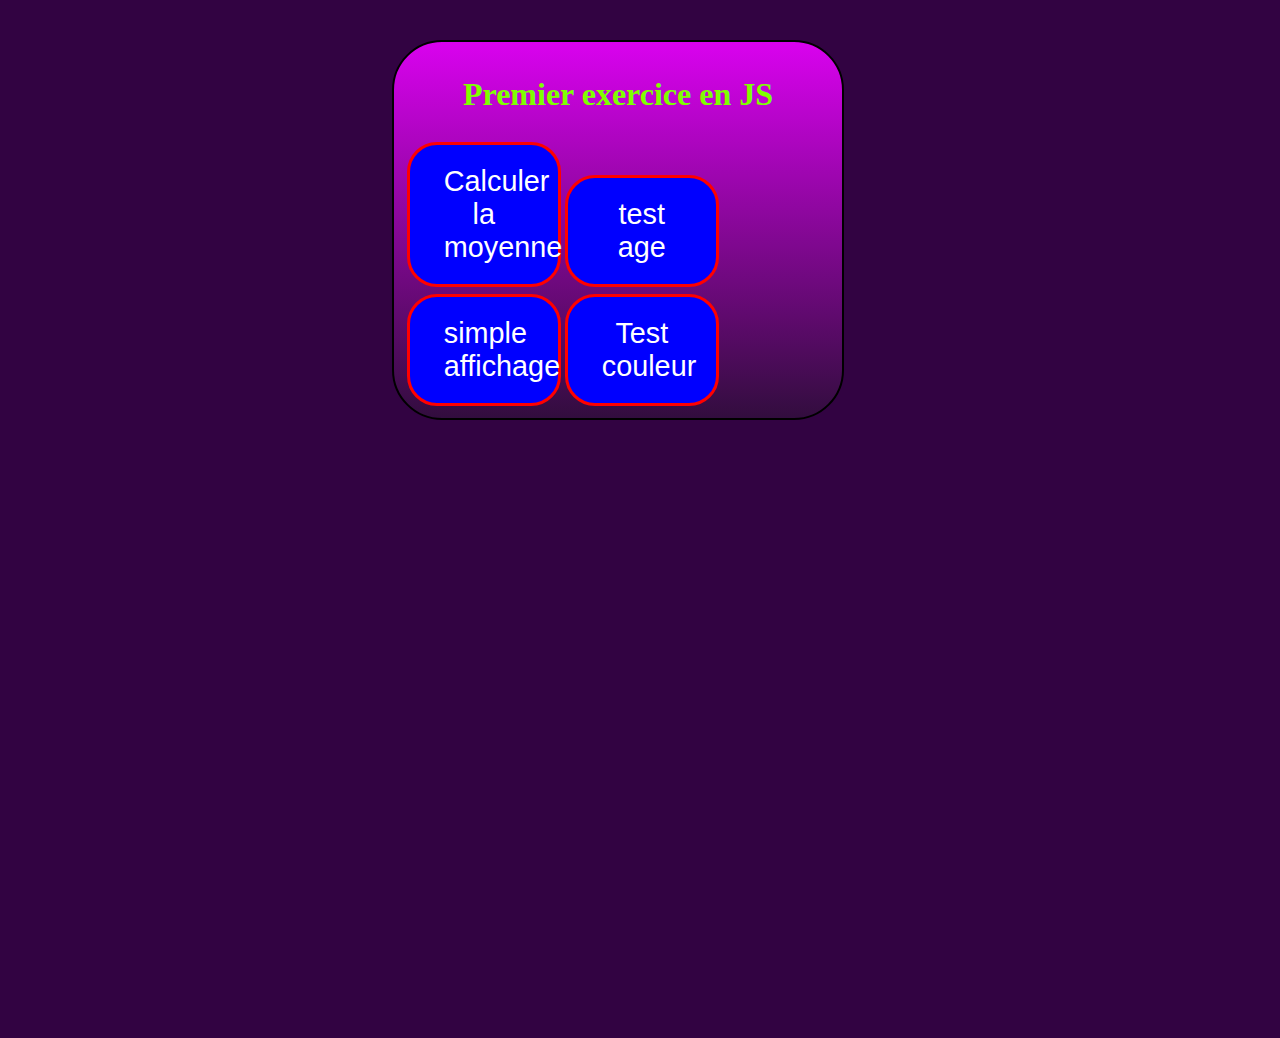
<file: index.html>
<!DOCTYPE html>
<html lang="en">
<head>
    <meta charset="UTF-8">
    <meta http-equiv="X-UA-Compatible" content="IE=edge">
    <meta name="viewport" content="width=device-width, initial-scale=1.0">
    <title>Document</title>
    <link rel="stylesheet" href="index.css">
    <script src="tp1.js"></script>
</head>
<body>
    <div>
        <h1>Premier exercice en JS</h1>
        <button onclick="calcul_moyenne()">Calculer la moyenne</button>
        <button onclick="test_age()">test age</button>
        <button onclick="simple_affichage()">simple affichage</button>
        <button onclick="test_couleur()">Test couleur</button>
    </div>
</body>
</html>
</file>
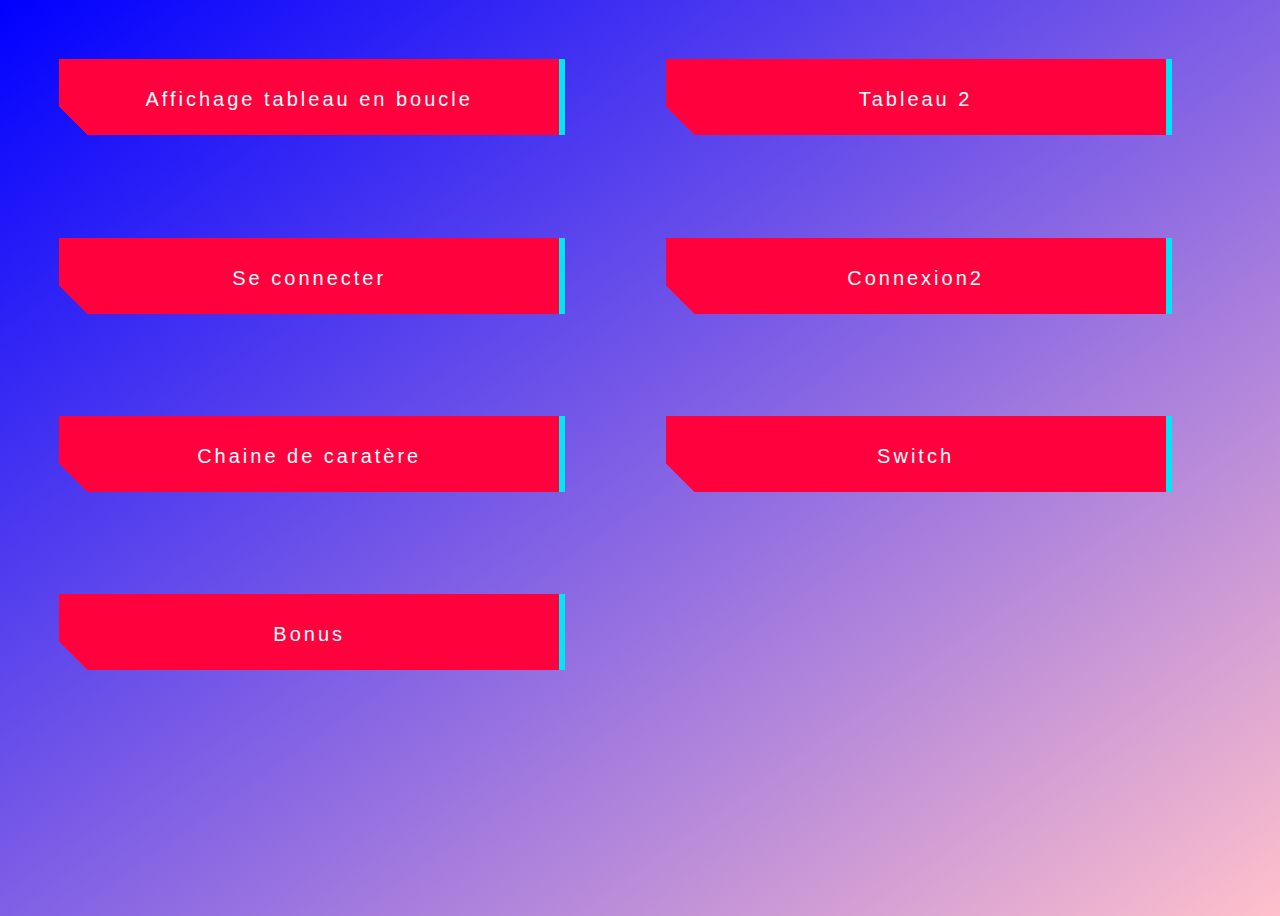
<file: index_tp3.html>
<!DOCTYPE html>
<html lang="en">
<head>
    <meta charset="UTF-8">
    <meta http-equiv="X-UA-Compatible" content="IE=edge">
    <meta name="viewport" content="width=device-width, initial-scale=1.0">
    <title>Document</title>
    <link rel="stylesheet" href="style_tp3.css">
    <script src="tp3.js"></script>
</head>
<body>
    <button onclick="affichage_tableau()" class="button-49" role="button">Affichage tableau en boucle</button>
    <button onclick="affichage_tableau2()"class="button-49" role="button">Tableau 2</button>
    <button onclick="connexion()"class="button-49" role="button">Se connecter</button>
    <button onclick="connexion2()"class="button-49" role="button">Connexion2</button>
    <button onclick="chaine_caractere()"class="button-49" role="button">Chaine de caratère</button>
    <button onclick="fun_switch()"class="button-49" role="button">Switch</button>
    <button onclick="bonusFunc()"class="button-49" role="button">Bonus</button>
</body>
</html>
</file>
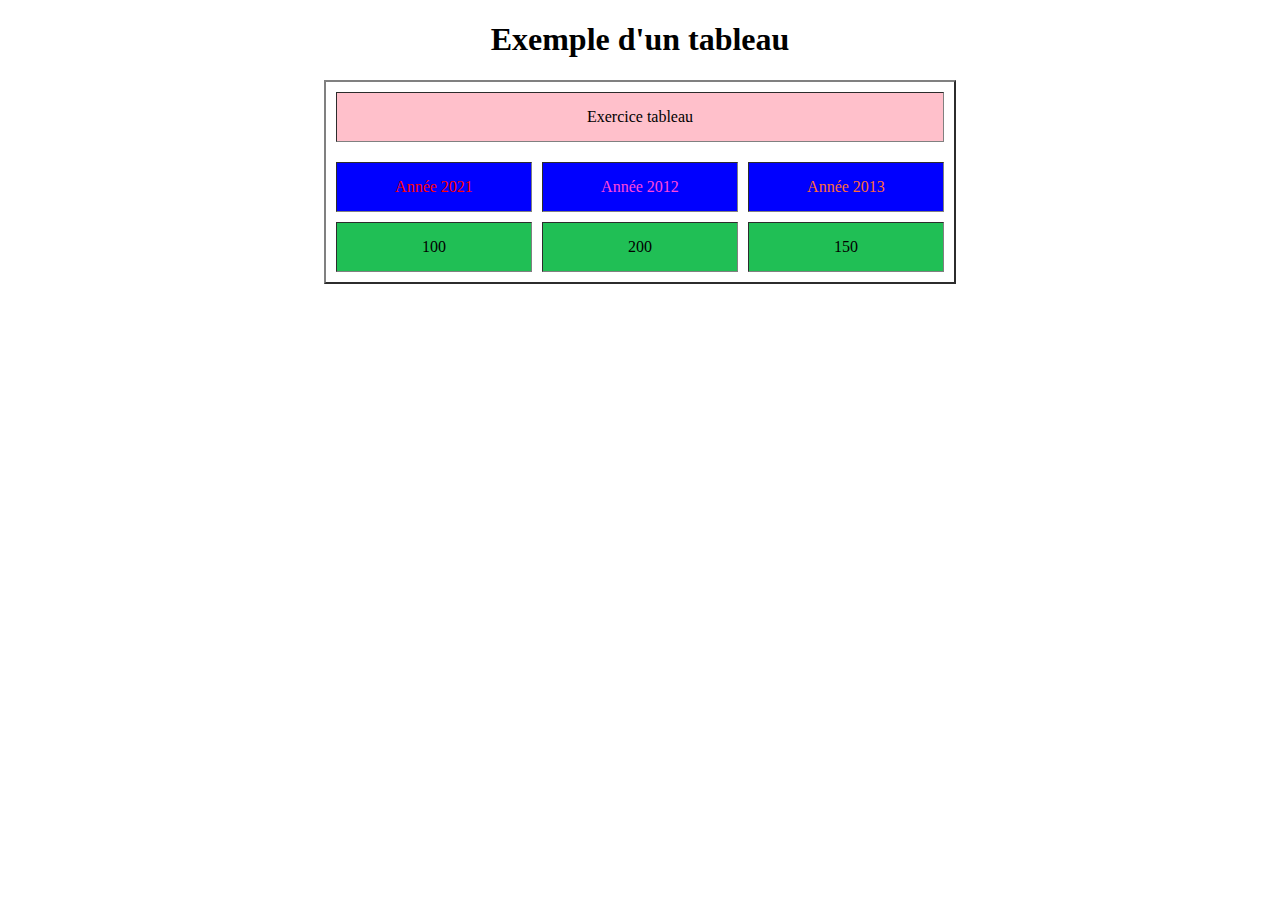
<file: main/HTML_CSS/tableau.html>
<!DOCTYPE html>
<html>
<head>
	<title></title>
</head>
<body>
<h1 align="center">Exemple d'un tableau</h1>
<table border="2" width="50%" align="center" cellpadding="15" cellspacing="10">
<tr>
	<td colspan="3" bgcolor="pink" align="center">Exercice tableau </td>
</tr>
<tr bgcolor="yellow"></tr>


<tr bgcolor="blue">
	<td align="center"><font color="red">Année 2021</font></td>
	<td align="center"><font color="#FF47DA">Année 2012</font></td>
	<td align="center"><font color="#FF6B35">Année 2013</font></td>
</tr>

<tr bgcolor="#20BF55">
	<td align="center">100</td>
	<td align="center">200</td>
	<td align="center">150</td>


</tr>
</table>
</body>
</html>
</file>
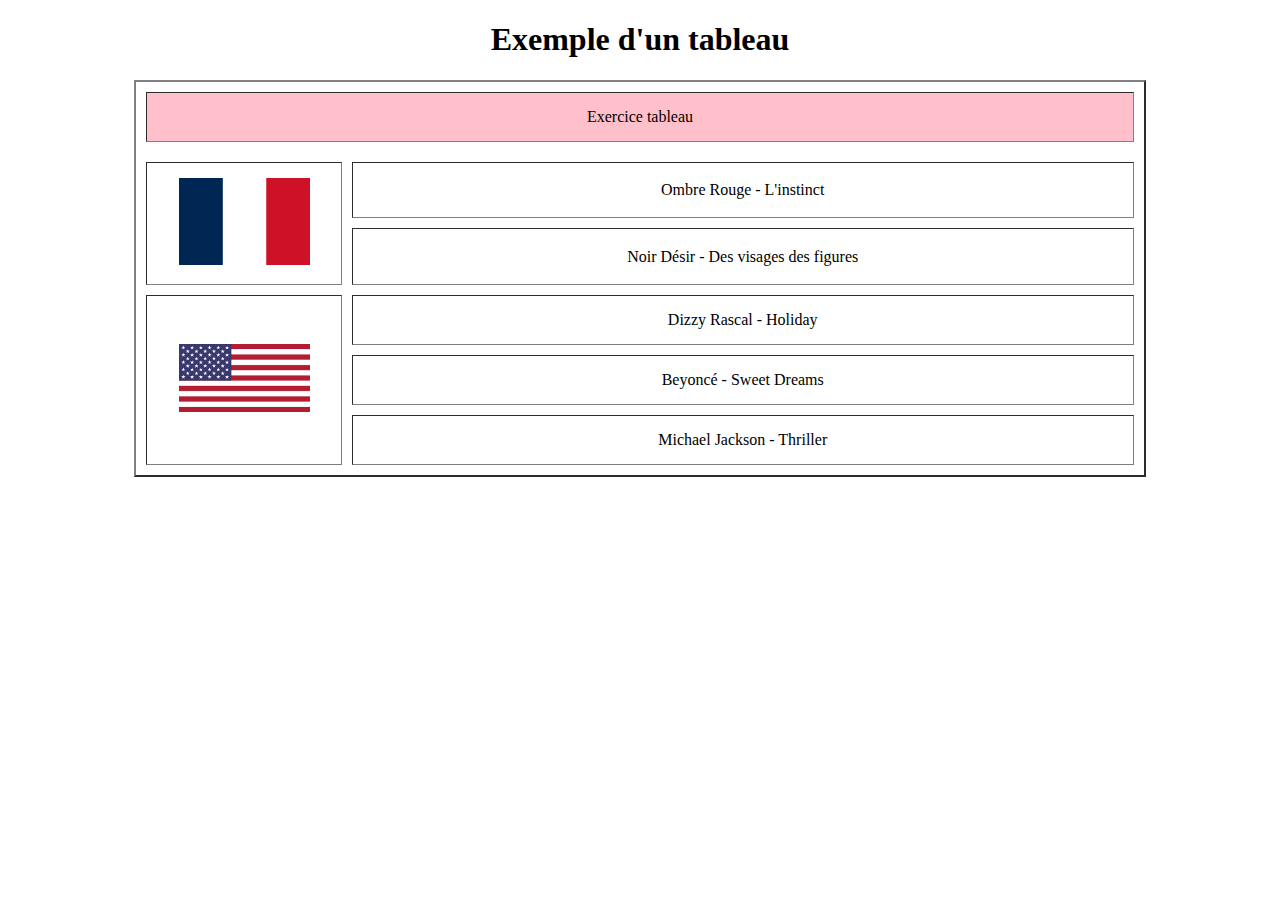
<file: main/HTML_CSS/tableau2.html>
<!DOCTYPE html>
<html>
<head>
	<title></title>
</head>
<body>
<h1 align="center">Exemple d'un tableau</h1>
<table border="2" width="80%" align="center" cellpadding="15" cellspacing="10">
<tr>
	<td colspan="3" bgcolor="pink" align="center">Exercice tableau </td>
</tr>
<tr bgcolor="yellow"></tr>


<tr>
	<td rowspan="2" align="center"><font color="red"></font><img width="80%" height="90%" src="img/France.png"></td>
	<td colspan="2" align="center" width="80%">Ombre Rouge - L'instinct</font></td>
	
</tr>

<tr>
	<td colspan="2" align="center">Noir Désir - Des visages des figures</td>



	
<tr>
	<td rowspan="3" align="center"><font color="red"></font><img width="80%" height="90%" src="img/Amerique.png"></td>
	<td align="center">Dizzy Rascal - Holiday</font></td>
</tr>

<tr>
	<td align="center">Beyoncé - Sweet Dreams</td>	
</tr>

<tr>
	<td align="center">Michael Jackson - Thriller</td>	
</tr>


</table>
</body>
</html>
</file>
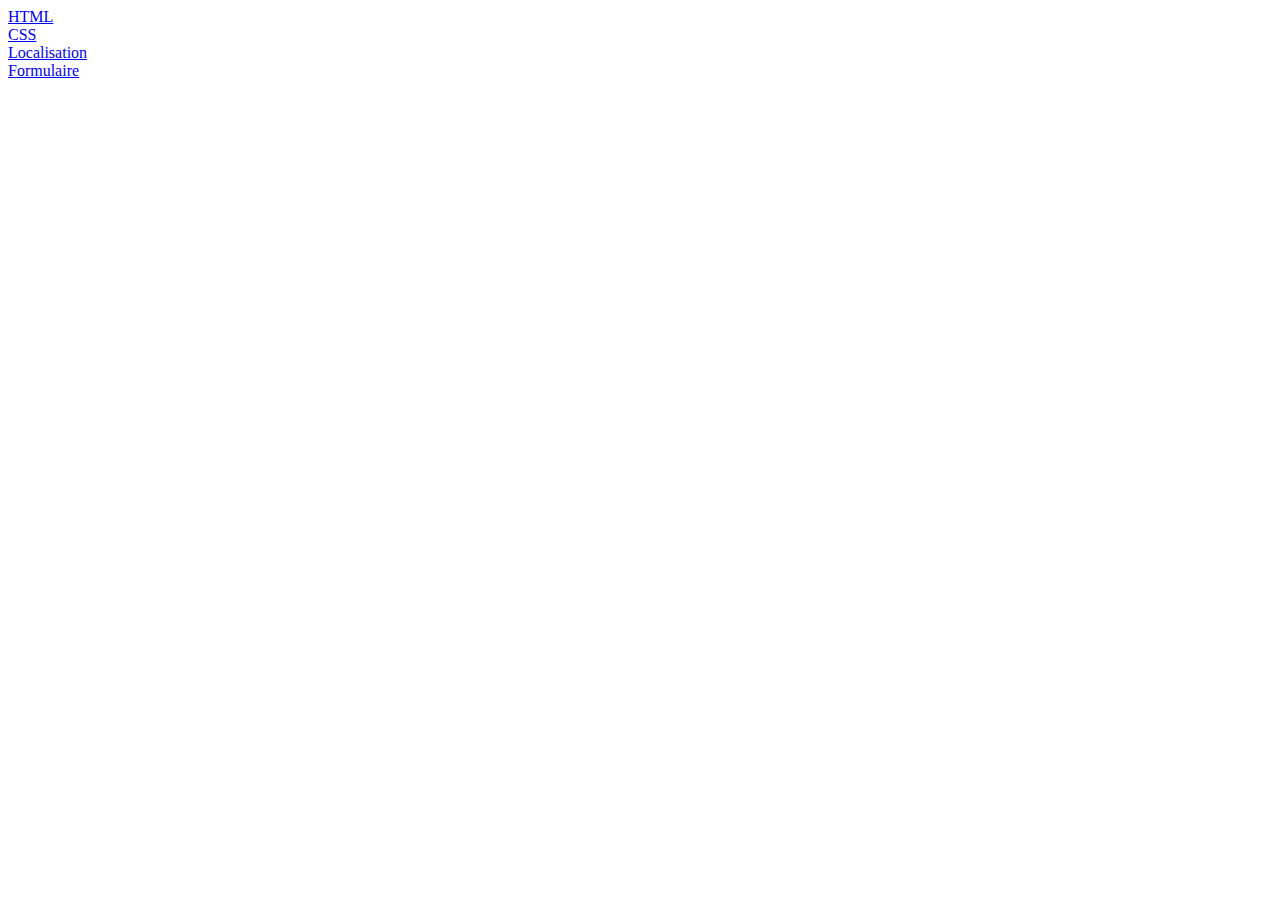
<file: main/HTML_CSS/page_1/lien/lien.html>
<!DOCTYPE html>
<html>
<head>
	<title></title>
</head>
<body>
<a href="video html.html" target="f2">HTML</a>
<br>
<a href="css.html" target="f2">CSS</a>
<br>
<a href="carte.html" target="f2">Localisation</a>
<br>
<a href="formulaire.html" target="f2">Formulaire</a>
<br>



</body>
</html>
</file>
<file: index.css>
button{
    width: 154px;
    background-color: blue;
    border: 3px solid red;
    border-radius: 30px;
    color: white;
    font-size: 1.8em;
    padding: 20px 34px;
    margin-top: 7px;

}
button:hover{
    background: linear-gradient(blue, pink);
    color: black;
}
div{
    border: 2px solid ;
    border-radius: 50px;
    width: 33%;
    margin-left: 30%;
    margin-right: 35%;
    padding: 1%;
    margin-top: 40px;
    background: linear-gradient(to top , #320d3e, #d902ee);

}
h1{
    text-align: center;
    color: chartreuse;
}
body{
    background-color: #320342;
    width: 100%;
    height: 990px;
}
.button1{
    width: 200px;
    height: 100px;
    position: relative;
    text-align: center;
    background-color: aqua;
    border: 4px solid red;
    border-radius: 50px;
    color: chartreuse;
    font-size: 2em;
    
}
</file>
<file: style_tp3.css>
.button-49,
.button-49:after {
  width: 500px;
  height: 76px;
  line-height: 78px;
  font-size: 20px;
  font-family: 'Bebas Neue', sans-serif;
  background: linear-gradient(45deg, transparent 5%, #FF013C 5%);
  border: 0;
  color: #fff;
  letter-spacing: 3px;
  box-shadow: 6px 0px 0px #00E6F6;
  outline: transparent;
  position: relative;
  user-select: none;
  -webkit-user-select: none;
  touch-action: manipulation;
}

.button-49:after {
  --slice-0: inset(50% 50% 50% 50%);
  --slice-1: inset(80% -6px 0 0);
  --slice-2: inset(50% -6px 30% 0);
  --slice-3: inset(10% -6px 85% 0);
  --slice-4: inset(40% -6px 43% 0);
  --slice-5: inset(80% -6px 5% 0);
  
  content: 'YASSER';
  display: block;
  position: absolute;
  top: 0;
  left: 0;
  right: 0;
  bottom: 0;
  background: linear-gradient(45deg, transparent 3%, #00E6F6 3%, #00E6F6 5%, #FF013C 5%);
  text-shadow: -3px -3px 0px #F8F005, 3px 3px 0px #00E6F6;
  clip-path: var(--slice-0);
}

.button-49:hover:after {
  animation: 1s glitch;
  animation-timing-function: steps(2, end);
}

@keyframes glitch {
  0% {
    clip-path: var(--slice-1);
    transform: translate(-20px, -10px);
  }
  10% {
    clip-path: var(--slice-3);
    transform: translate(10px, 10px);
  }
  20% {
    clip-path: var(--slice-1);
    transform: translate(-10px, 10px);
  }
  30% {
    clip-path: var(--slice-3);
    transform: translate(0px, 5px);
  }
  40% {
    clip-path: var(--slice-2);
    transform: translate(-5px, 0px);
  }
  50% {
    clip-path: var(--slice-3);
    transform: translate(5px, 0px);
  }
  60% {
    clip-path: var(--slice-4);
    transform: translate(5px, 10px);
  }
  70% {
    clip-path: var(--slice-2);
    transform: translate(-10px, 10px);
  }
  80% {
    clip-path: var(--slice-5);
    transform: translate(20px, -10px);
  }
  90% {
    clip-path: var(--slice-1);
    transform: translate(-10px, 0px);
  }
  100% {
    clip-path: var(--slice-1);
    transform: translate(0);
  }
}


button{
    margin: 4%;
}
body {
    background: linear-gradient(to bottom right, blue, pink);
    width: 100vw;
    height: 100vh;
}
</file>
